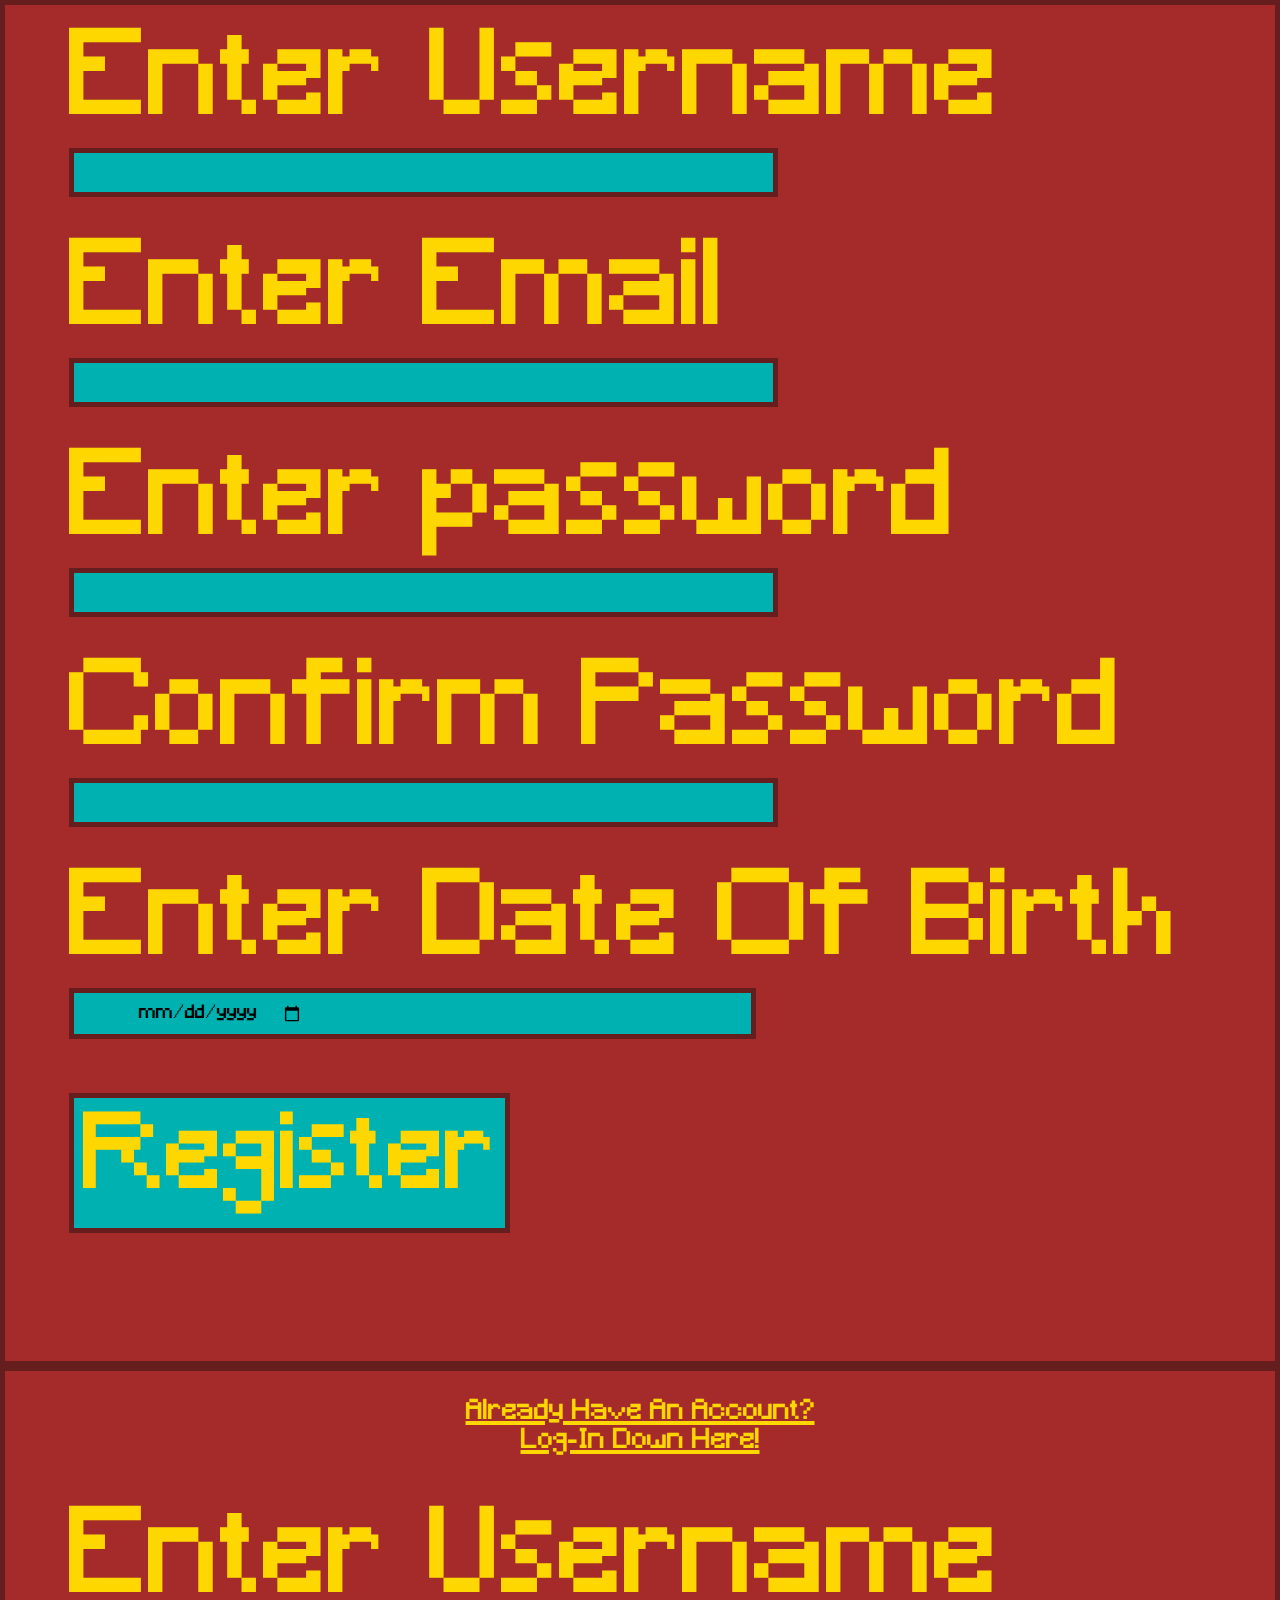
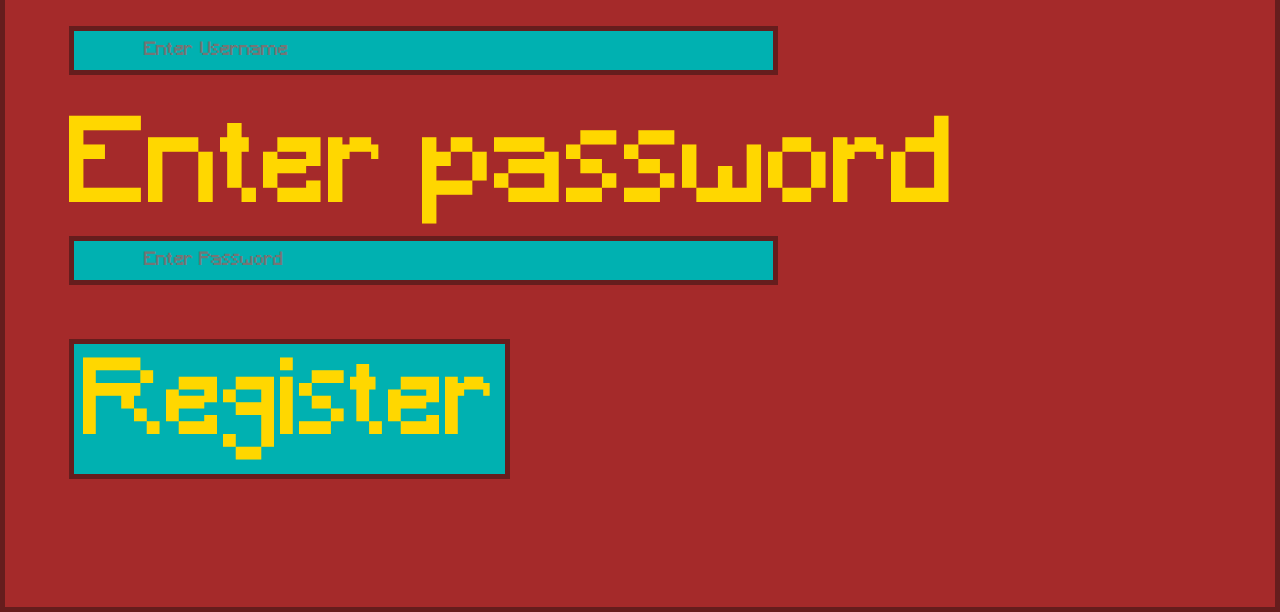
<file: accform.html>
<!DOCTYPE html>
<html lang="en">
<head>
    <meta charset="UTF-8">
    <meta http-equiv="X-UA-Compatible" content="IE=edge">
    <meta name="viewport" content="width=device-width, initial-scale=1.0">
    <title>Document</title>
    <link class="pageIcon" rel="icon" type="image/png" href="img/Little Wizzard Guy 2.0(with bg).png">
    <link rel="stylesheet" type="text/css" href="styles/style.css">
    <link rel="stylesheet" type="text/css" href="styles/media.css">
    <link rel="stylesheet" type="text/css" href="styles/fonts.css">
</head>
<body>
    <form id="registerForm" class="AccountForm">
        <div class="formGroup">
            <label for="userName">
                <p>Enter Username</p>
                <input id="userName" name="userName" type="text">
            </label>
            <p id="errorMessage"></p>
        </div>
        <div class="formGroup">
            <label for="email">
                <p>Enter Email</p>
                <input id="email" name="email" type="email">
            </label>
            <p id="errorMessage"></p>
        </div>
        <div class="formGroup">
            <label for="password">
                <p>Enter password</p>
                <input id="password" name="password" type="password">
            </label>
            <p id="errorMessage"></p>
        </div>
        <div class="formGroup">
            <label for="passwordConfirm">
                <p>Confirm Password</p>
                <input id="passwordConfirm" name="passwordConfirm" type="password">
            </label>
            <p id="errorMessage"></p>
        </div>
        <div class="formGroup">
            <label for="birthDate">
                <p>Enter Date Of Birth</p>
                <input id="birthDate" name="birthDate" type="date">
            </label>
            <p id="errorMessage"></p>
        </div>
        <div class="submitButton">
            <button type="submit">Register</button>
        </div>
    </form>
    <form id="loginForm" class="AccountForm">
        <div class="loginText">
            <p>Already Have An Account?</p>
            <p>Log-In Down Here!</p>
        </div>
        <div class="formGroup">
            <label for="userName">
                <p>Enter Username</p>
                <input id="userName" name="userName" type="text" placeholder=" Enter Username">
            </label>
            <p id="errorMessage"></p>
        </div>
        <div class="formGroup">
            <label for="password">
                <p>Enter password</p>
                <input id="password" name="password" type="password" placeholder=" Enter Password">
            </label>
            <p id="errorMessage"></p>
        </div>
        <div class="submitButton">
            <button type="submit">Register</button>
        </div>
    </form>
</body>
</html>
</file>
<file: styles/style.css>
* {
    margin: 0;
    padding: 0;
    box-sizing: border-box;
}

.hidden {
    display: none;
}

h1, h2, h3, p {
    font-family: "Minecraft";
    color: gold;
}

h1 {
    font-size: 7vw;
}

h1 a {
    color: brown;
}

h1 a:hover{
    color: aqua;
}

h2 {
    font-size: 5vw;
}

img {
    width: 100%;
}

.headerDiv {
    background-color: rgb(0, 0, 53);
    background-image: linear-gradient(rgb(0, 0, 53), rgb(0, 0, 90));
    color: white;
    text-align: center;
    padding: 15px 0;
    display: flex;
    justify-content: space-around;
}

body {
    background-color: rgb(54, 54, 133);
}

.optionsSide {
    width: 10%;
}

.optionsSide img {
    border-radius: 20%;
    background-color: brown;
}

.optionsSide button {
    display: contents;
}

.optionsDisplay {
    background-color: brown;
}

.optionsDisplay p {
    padding: 3vh;
    border: 5px solid rgb(102, 29, 29);
}

.optionsDisplay img {
    width: 2vh;
}

.optionsDisplay a {
    text-decoration-color: #ffd700;
}

.contentCard {
    text-align: center;
    margin: 2vh;
    border: 10px solid #00b1b1;
}

.contentCard:hover, .contentCard:active {
    background-image: linear-gradient(#00b1b1, #005a5a );
}

.contentCard a {
    text-decoration: none;
}

.contentCard p {
    font-size: 3vh;
    margin: 1vh 0;
}

.contentCard small {
    font-family: "Minecraft";
    color: aqua;
    font-size: 3vh;
}

.contentCard img {
    width: 70vw;
}

.priceDiv {
    display: flex;
    justify-content: center;
    align-items: flex-end;
}

.goldCoin {
    width: 30px !important;
    height: 30px;
}

.elementFilter {
    display: none;
    background-color: brown;
}

.AccountForm {
    background-color: brown;
    border: 5px solid rgb(102, 29, 29);
    display: flex;
    flex-direction: column;
}

.formGroup {
    margin: 2vh 5vw;
}

.formGroup label p {
    font-size: 9vw;
}

.formGroup label input {
    padding: 1vh 35vw 1vh 5vw;
    border: 5px solid rgb(102, 29, 29);
    background-color: #00b1b1;
    font-family: "Minecraft";
    font-size: 2vh;
    outline: none;
    
}

.submitButton {
    margin: 4vh 5vw 10vw ;
}

.submitButton button{
    color: gold;
    background-color: #00b1b1;
    font-family: "Minecraft";
    font-size: 8vw;
    border: 5px solid rgb(102, 29, 29);
    padding: 1vh;
}

.loginText {
    margin: 3vh 0;
    text-align: center;
    font-size: 3vh;
    text-decoration: 4px underline;
    text-decoration-color: gold;
}
</file>
<file: styles/media.css>
@media (min-width: 992px) {
    .elementFilter {
        display: flex;
        flex-direction: row;
        border: 5px solid rgb(102, 29, 29);
        margin: 2vh 10vw;
        padding: 20px;
    }

    .filterSelection img {
        width: 20%;
    }

    .filterSelection ul {
        list-style: none;
    }
    
    .contentDisplay {
        display: flex;
        flex-wrap: wrap;
        flex-direction: row;
        justify-content: center;
    }

    .contentCard {
        width: 22%;
        border: 0.7vw solid #00b1b1;
    }

    .contentCard img {
        width: 40%;
    }

    .optionsSide {
        display: none;
    }

    .optionsDisplayHighRez {
        display: contents;
    }

    .optionsDisplayHighRez a {
        text-decoration-color: #ffd700;
    }

    .optionsDisplayHighRez ul {
        background-color: brown;
        border: 5px solid rgb(102, 29, 29);
        display: flex;
        justify-content: center;
    }

    .optionsDisplayHighRez p {
        border: 0.4vw solid rgb(102, 29, 29);
        padding: 1vw;
        margin: 1vh 0.8vw;
        transition-property: background-color, border-color;
    }

    .optionsDisplayHighRez p:hover {
        border-color: aqua;
        background-image: linear-gradient(#00b1b1, #005a5a );
    }

    .decoGoldDiv {
        display: flex;
        justify-content: center;
        align-items: center;
        width: 15%;
    }

    .decoGoldCoin {
        width: 30%;
    }

    .rotateClass {
        transform: rotate(45deg);
    }
}
</file>
<file: styles/fonts.css>
@font-face {
    font-family: "Minecraft";
    src: url(../fonts/Minecraft.ttf);
}
</file>
